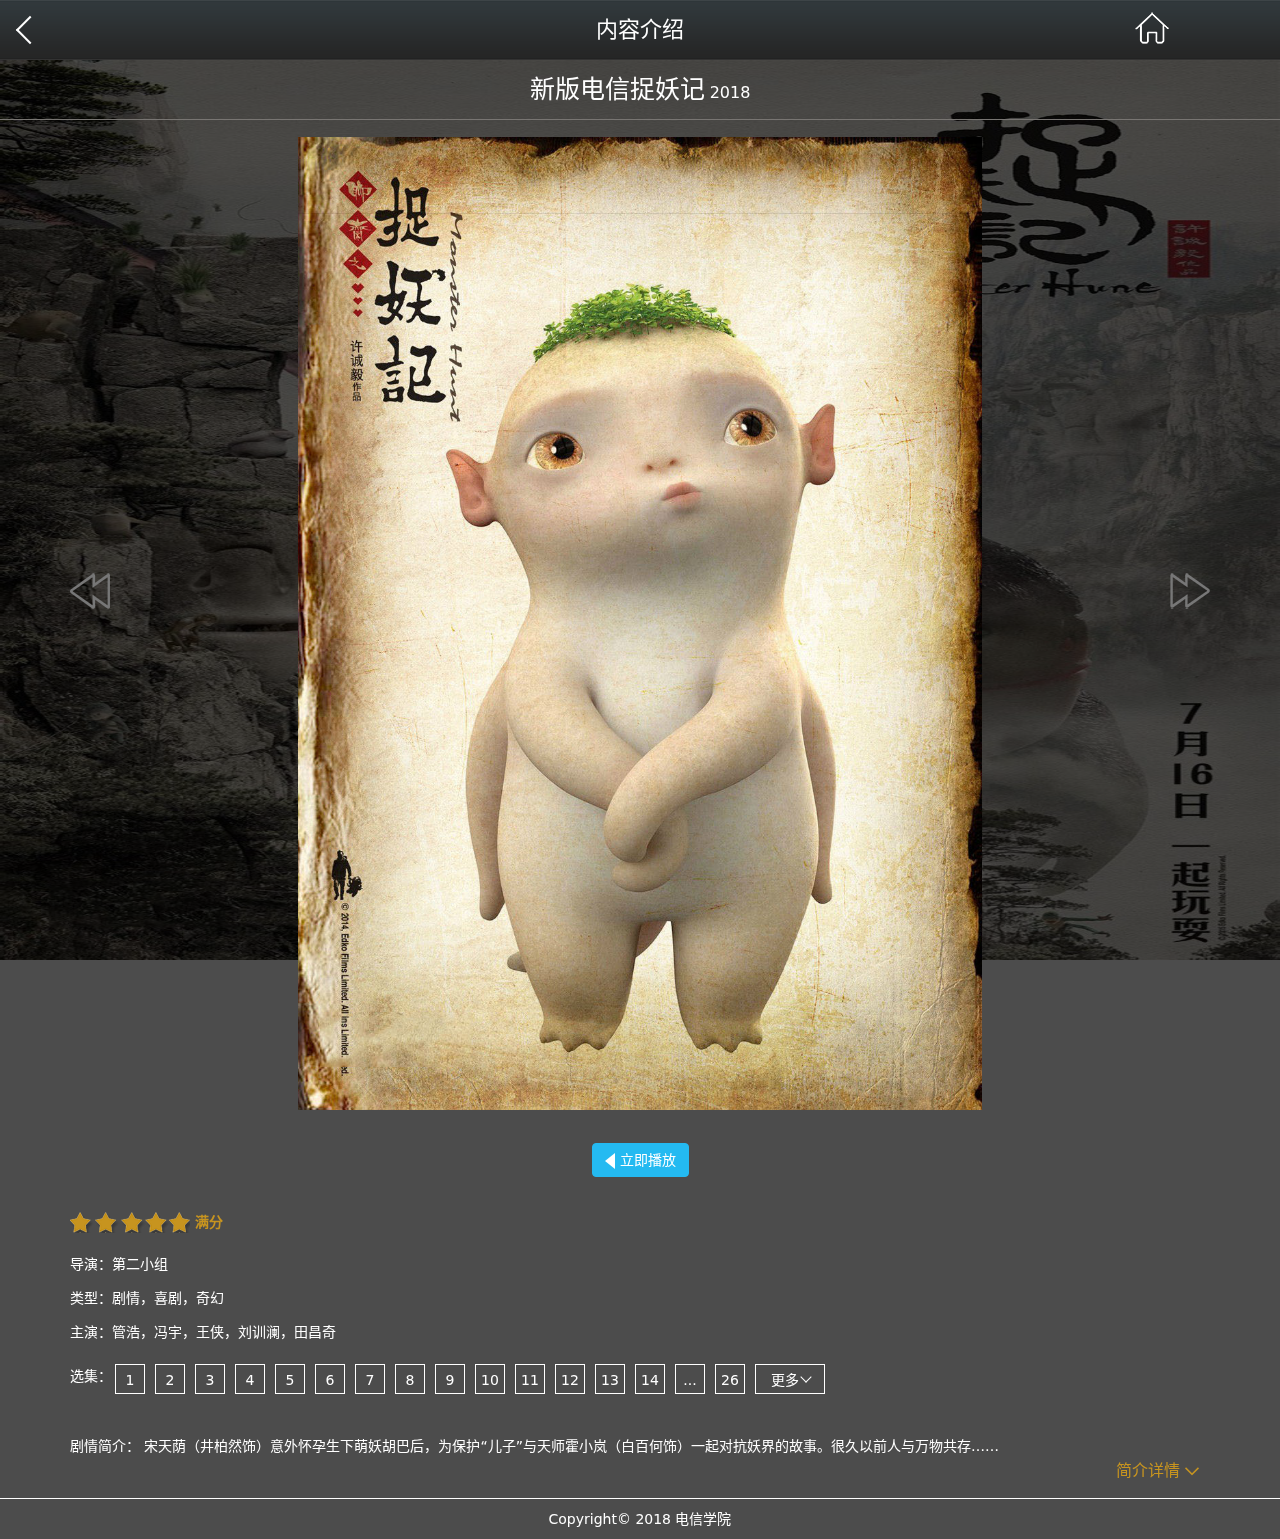
<file: app/src/main/assets/web/detail.html>
<!DOCTYPE html>
<html lang="zh-CN">
<head>
<meta charset="UTF-8">
<meta name="viewport" content="width=device-width, initial-scale=1, maximum-scale=1, user-scalable=no"/>
<meta name="renderer" content="webkit">
<meta http-equiv="X-UA-Compatible" content="IE=Edge">
<meta content="" name="Keywords">
<meta content="" name="Description">
<meta name="format-detection" content="telephone=no">
<link rel="stylesheet" href="css/swiper.min.css"/>
<link rel="stylesheet" href="css/bootstrap.css"/>
<link rel="stylesheet" href="css/main.css"/>
<script src="js/jquery-1.11.2.min.js"></script>
<script src="css/bootstrap.css" type="text/javascript"></script>
<script src="js/main.js"></script>
<title></title>
</head>
<style>
    html,body,.poster-bg,.poster-bg img{
        height: 100%;
        width: 100%;
    }
</style>
<body>
<!--通用顶部-->
<header>
<ul class="header">
 <li class="both_header"><a href="JavaScript:history.go(-1)" class="icon_return"></a></li>
 <li class="middle_title">内容介绍</li>
 <li class="both_header"><a href="index.html" class="icon_home"><img src="images/icon_home.png"></a></li>
</ul>
</header>
<!--全屏背景-->
<div class="poster-bg">
    <!--电影背景图-->
    <img src="images/poster1.jpg" alt=""/>
</div>
<!--电影详情-->
<div class="detail">
    <div class="title">
    <div class=" rlt">
            <span style="font-size: 25px">新版电信捉妖记</span>
            <span>2018</span>           
        </div>
    </div>
    <div class="container">
        <div class=" rlt">
            <div class="pic">
                <div class="pics">
                    <!--电影图集，写在一行！-->
                    <a href="#"><img class="auto" src="images/poster3.jpg" alt=""/></a><a href="#"><img class="auto" src="images/poster2.jpg" alt=""/></a><a href="#"><img class="auto" src="images/poster1.jpg" alt=""/></a>
                </div>
            </div>
            <!--左右按钮-->
            <a class="left abs" href="javascript:void (0)"></a>
            <a class="right abs" href="javascript:void (0)"></a>
        </div>
        <div class="Play_style center msx20">
         <a href="Play.html" class="btn Play_btn btn-primary"><i class="triangle-left "></i>立即播放</a>
        </div>
        <div class="rlt score_style">
        <div class="star abs">
                <dl>
                    <!--根据评分切换分数-->
                    <dt id="star"><span id="score">满</span>分</dt>
             
                </dl>
            </div>
        </div>
        <div class="main">
            <p>导演：<span>第二小组</span></p>
            <p>类型：<span>剧情，喜剧，奇幻</span></p>
            <p>主演：<span>管浩，冯宇，王侠，刘训澜，田昌奇 </span></p>
            <div class="Anthology_style clearfix rlt">
            <span class="label_name"> 选集：</span>
            <ul class="Anthology_list  result_album clearfix">
             <li><a href="#">1</a></li>
             <li><a href="#">2</a></li>
             <li><a href="#">3</a></li>
             <li><a href="#">4</a></li>
             <li><a href="#">5</a></li>
             <li><a href="#">6</a></li>
             <li><a href="#">7</a></li>
             <li><a href="#">8</a></li>
             <li><a href="#">9</a></li>
             <li><a href="#">10</a></li>
             <li><a href="#">11</a></li>
             <li><a href="#">12</a></li>
             <li><a href="#">13</a></li>
             <li><a href="#">14</a></li>
             <li><a href="#">...</a></li>
             <li><a href="#">26</a></li>
             <li class="album_item album_item-more"><a href="javascript:" class="more_link">更多</a></li>
            </ul>
            <ul class="All_Anthology_list  result_album clearfix hide_s">
              <li><a href="#">1</a></li>
             <li><a href="#">2</a></li>
             <li><a href="#">3</a></li>
             <li><a href="#">4</a></li>
             <li><a href="#">5</a></li>
             <li><a href="#">6</a></li>
             <li><a href="#">7</a></li>
             <li><a href="#">8</a></li>
             <li><a href="#">9</a></li>
             <li><a href="#">10</a></li>
             <li><a href="#">11</a></li>
             <li><a href="#">12</a></li>
             <li><a href="#">13</a></li>
             <li><a href="#">14</a></li>
             <li><a href="#">15</a></li>
             <li><a href="#">16</a></li>
             <li><a href="#">17</a></li>
             <li><a href="#">18</a></li>
             <li><a href="#">19</a></li>
             <li><a href="#">20</a></li>
             <li><a href="#">21</a></li>
             <li><a href="#">22</a></li>
             <li><a href="#">23</a></li>
             <li><a href="#">24</a></li>
             <li><a href="#">25</a></li>
             <li><a href="#">26</a></li>
             <li class="album_item album_item-hide"><a href="javascript:" class="hide_link">隐藏</a></li>
            </ul>
            </div>
            <div class="rlt" style="margin-top: 20px; margin-bottom:40px;">剧情简介：
                <!--简介-->
                <span class="part ">宋天荫（井柏然饰）意外怀孕生下萌妖胡巴后，为保护“儿子”与天师霍小岚（白百何饰）一起对抗妖界的故事。很久以前人与万物共存……</span>
                <!--详细-->
                <span class="all hide_s">宋天荫（井柏然饰）意外怀孕生下萌妖胡巴后，为保护“儿子”，与天师霍小岚（白百何饰）一起对抗妖界的故事。很久以前，人与万物共存，当中也包括妖。但人想独占天下，于是人向妖宣战，把他们赶进了深山大泽，从此人和妖划界而治。一天，一对装人样的情侣妖竹高（曾志伟饰）和胖莹（吴君如饰），为了保护怀有小妖王的妖后逃避血妖的追杀，来到了永宁村，遇上了善良的天荫（井柏然饰）、降妖少女二钱天师小岚（白百何饰）以及跟小岚对着干的四钱天师罗钢（姜武饰）。天荫目睹人妖大战，才惊觉有妖的存在。妖后为了保住小妖王，决定将其托付给天荫，二话不说把肚里的蛋塞到天荫的嘴里，男子汉大丈夫的天荫从此就怀着妖胎成为“孕夫”。葛老板（钟汉良饰）重金悬赏小妖王。小岚为了得到赏金，硬拉着从没有离开过永宁村的天荫，同时也揭穿了一个重大的秘密。</span>
                <!--切换-->
                <span class="abs change down">简介详情</span>
            </div>
        </div>
        
    </div>
    <!--底部begin-->
    <div class="foot" style="background-color: rgba(0,0,0,0);">
        Copyright© 2018 电信学院
    </div>
</div>
</body>
</html>
</file>
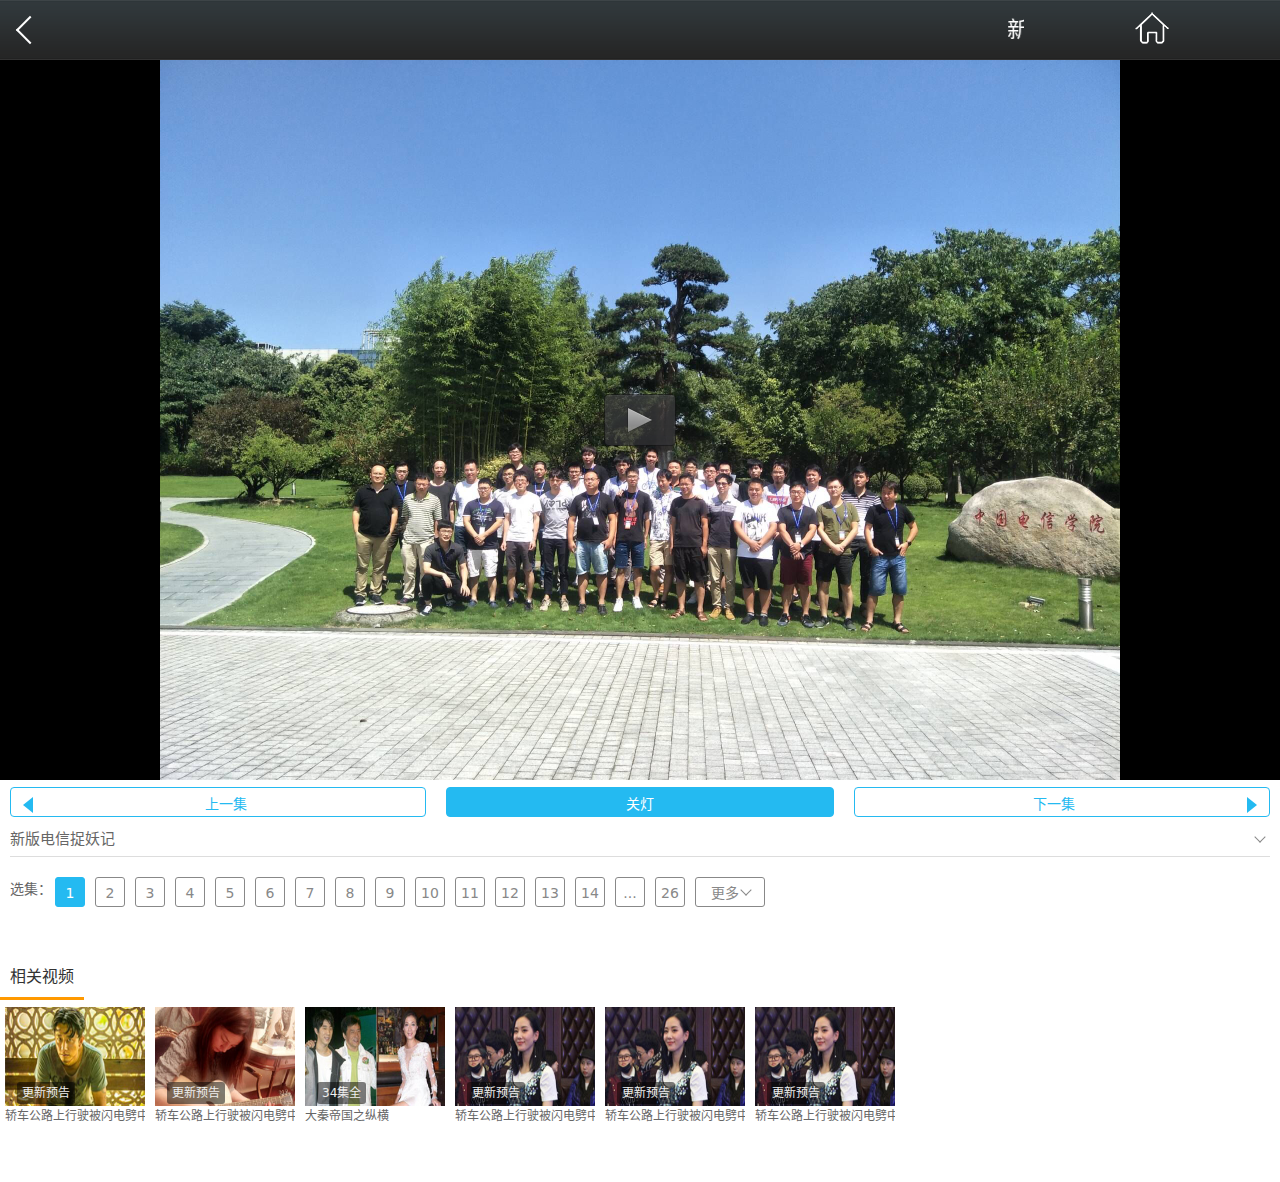
<file: app/src/main/assets/web/Play.html>
<!DOCTYPE html>
<html lang="zh-CN">
<head>
<meta charset="UTF-8">
<meta name="viewport" content="width=device-width, initial-scale=1, maximum-scale=1, user-scalable=no"/>
<meta name="renderer" content="webkit">
<meta http-equiv="X-UA-Compatible" content="IE=Edge">
<meta content="" name="Keywords">
<meta content="" name="Description">
<meta name="format-detection" content="telephone=no">
<link rel="stylesheet" href="css/bootstrap.css"/>
<link rel="stylesheet" href="css/main.css"/>
<link rel="stylesheet" href="css/swiper.min.css"/>
    <title>播放</title>
</head>
<body>
<!--通用顶部-->


<header>
<ul class="header">
 <li class="both_header"><a href="JavaScript:history.Go(-1)" class="icon_return"></a></li>
 <li class="middle_title" id="scrollDiv"><marquee scrollAmount=2 behaviour="Scroll" onmouseover=stop() onmouseout=start()>新版电信捉妖记</marquee></li>
 <li class="both_header"><a href="index.html" class="icon_home"><img src="images/icon_home.png"></a></li>
</ul>
</header>
<section>
<div id="mediaplayer"></div>
<div class="Episode_style ">
<a href="javascript:" class="btn Episode_link "><i class="triangle-left "></i>上一集</a>
<a href="javascript:" class="btnLight on btn Episode_link ">关灯</a>
<a href="javascript:" class="btn Episode_link "><i class="triangle-right "></i>下一集</a></div>
<div class="information_style">
 <div class="video_lable_name">新版电信捉妖记 <span class="amount"></span> <a href="javascript:" class="arrow_link arrow_down"></a></div>
 <div class="panel_style clearfix" style="display:none">
       <p class="relative"><label>导演：</label><span>第二小组</span></p>
            <p class="relative"><label>类型：</label><span>剧情，喜剧，奇幻</span></p>
            <p class="relative"><label>主演：</label><span>管浩，冯宇，王侠，刘训澜，田昌奇 </span></p>
            <p class="relative"><label>介绍：</label><span>宋天荫（井柏然饰）意外怀孕生下萌妖胡巴后，为保护“儿子”，与天师霍小岚（白百何饰）一起对抗妖界的故事。很久以前，人与万物共存，当中也包括妖。但人想独占天下，于是人向妖宣战，把他们赶进了深山大泽，从此人和妖划界而治。一天，一对装人样的情侣妖竹高（曾志伟饰）和胖莹（吴君如饰），为了保护怀有小妖王的妖后逃避血妖的追杀，来到了永宁村，遇上了善良的天荫（井柏然饰）、降妖少女二钱天师小岚（白百何饰）以及跟小岚对着干的四钱天师罗钢（姜武饰）。天荫目睹人妖大战，才惊觉有妖的存在。妖后为了保住小妖王，决定将其托付给天荫，二话不说把肚里的蛋塞到天荫的嘴里，男子汉大丈夫的天荫从此就怀着妖胎成为“孕夫”。葛老板（钟汉良饰）重金悬赏小妖王。小岚为了得到赏金，硬拉着从没有离开过永宁村的天荫，同时也揭穿了一个重大的秘密。</span></p>
 </div>
 <div class="Anthology_style clearfix rlt">
            <span class="label_name"> 选集：</span>
            <ul class="Anthology_list  result_album clearfix">
             <li class="on"><a href="#">1</a></li>
             <li><a href="#">2</a></li>
             <li><a href="#">3</a></li>
             <li><a href="#">4</a></li>
             <li><a href="#">5</a></li>
             <li><a href="#">6</a></li>
             <li><a href="#">7</a></li>
             <li><a href="#">8</a></li>
             <li><a href="#">9</a></li>
             <li><a href="#">10</a></li>
             <li><a href="#">11</a></li>
             <li><a href="#">12</a></li>
             <li><a href="#">13</a></li>
             <li><a href="#">14</a></li>
             <li><a href="#">...</a></li>
             <li><a href="#">26</a></li>
             <li class="album_item album_item-more"><a href="javascript:" class="more_link">更多</a></li>
            </ul>
             <ul class="All_Anthology_list  result_album clearfix hide_s">
              <li><a href="#">1</a></li>
             <li><a href="#">2</a></li>
             <li><a href="#">3</a></li>
             <li><a href="#">4</a></li>
             <li><a href="#">5</a></li>
             <li><a href="#">6</a></li>
             <li><a href="#">7</a></li>
             <li><a href="#">8</a></li>
             <li><a href="#">9</a></li>
             <li><a href="#">10</a></li>
             <li><a href="#">11</a></li>
             <li><a href="#">12</a></li>
             <li><a href="#">13</a></li>
             <li><a href="#">14</a></li>
             <li><a href="#">15</a></li>
             <li><a href="#">16</a></li>
             <li><a href="#">17</a></li>
             <li><a href="#">18</a></li>
             <li><a href="#">19</a></li>
             <li><a href="#">20</a></li>
             <li><a href="#">21</a></li>
             <li><a href="#">22</a></li>
             <li><a href="#">23</a></li>
             <li><a href="#">24</a></li>
             <li><a href="#">25</a></li>
             <li><a href="#">26</a></li>
             <li class="album_item album_item-hide"><a href="javascript:" class="hide_link">隐藏</a></li>
            </ul> 
           </div>
</div>
<div class="Related_content">
    <div class="Related_title"><span>相关视频</span></div>
    <div class="list_v_content ">
     <ul class="Notice_list">
      <li class="first_content bg">
       <a href="#" class="pic " target="_blank">
        <img src="video/14.jpg" width="100%">
        <span class="first_bg"><i class="icon_bf"></i></span>
       </a>
       <a target="_blank" href="#" class="bq">更新预告</a>
       <div class="tc">
        <p class="tit">
        <a target="_blank" href="#">轿车公路上行驶被闪电劈中</a></p>
       </div>
      </li>
       <li class="first_content bg">
       <a href="#" class="pic " target="_blank">
        <img src="video/4.jpg" width="100%">
        <span class="first_bg"><i class="icon_bf"></i></span>
       </a>
       <a target="_blank" href="#" class="bq">更新预告</a>
       <div class="tc">
        <p class="tit">
        <a target="_blank" href="#">轿车公路上行驶被闪电劈中</a></p>
       </div>
      </li>
       <li class="first_content bg">
       <a href="#" class="pic " target="_blank">
        <img src="video/3.jpg" width="100%">
        <span class="first_bg"><i class="icon_bf"></i></span>
       </a>
       <a target="_blank" href="#" class="bq">34集全</a>
       <div class="tc">
        <p class="tit">
        <a target="_blank" href="#">大秦帝国之纵横</a></p>
       </div>
      </li>
       <li class="first_content bg hover">
       <a href="#" class="pic " target="_blank">
        <img src="video/5.jpg" width="100%">
        <span class="first_bg"><i class="icon_bf"></i></span>
       </a>
       <a target="_blank" href="#" class="bq">更新预告</a>
       <div class="tc">
        <p class="tit">
        <a target="_blank" href="#">轿车公路上行驶被闪电劈中</a></p>
       </div>
      </li>
       <li class="first_content bg">
       <a href="#" class="pic " target="_blank">
        <img src="video/5.jpg" width="100%">
        <span class="first_bg"><i class="icon_bf"></i></span>
       </a>
       <a target="_blank" href="#" class="bq">更新预告</a>
       <div class="tc">
        <p class="tit">
        <a target="_blank" href="#">轿车公路上行驶被闪电劈中</a></p>
       </div>
      </li>
       <li class="first_content bg">
       <a href="#" class="pic " target="_blank">
        <img src="video/5.jpg" width="100%">
        <span class="first_bg"><i class="icon_bf"></i></span>
       </a>
       <a target="_blank" href="#" class="bq">更新预告</a>
       <div class="tc">
        <p class="tit">
        <a target="_blank" href="#">轿车公路上行驶被闪电劈中</a></p>
       </div>
      </li>
     </ul>
    </div>
   </div>
</section>
<script type="text/javascript" src="js/jwplayer/jwplayer.js"></script>   
<script type="text/javascript">
jwplayer('mediaplayer').setup({
	'flashplayer': 'js/jwplayer/jwplayer.flash.swf',
	'image': 'images/videoPic.jpg',
	'id': 'playerID',
	'width': '100%',
	'aspectratio':'16:9',
	'file': 'https://acornmedia.herokuapp.com/media/tears_of_steel_480.mp4'
});
</script>
</body>
</html>
<script src="js/jquery-1.11.2.min.js"></script>
<script src="css/bootstrap.css" type="text/javascript"></script>
<script>
$(".arrow_link").click(function(){
	if($(this).hasClass("arrow_down")){
		$(this).removeClass("arrow_down").addClass("arrow_up");
		$(".panel_style").show();
	}else{
		$(this).removeClass("arrow_up").addClass("arrow_down");
		$(".panel_style").hide();
	}
});

</script>
<script src="js/main.js"></script>
<script>
//关灯
	$('.btnLight').click(function(e) {
		e = e || window.event;
		if ($(this).hasClass('on')) {
			$(this).removeClass('on');
			$('body').append('<div class="overlay"></div>');
			$('.overlay').css({
				'position': 'fixed',
				'width': 100 + '%',
				'height': $(document).height(),
				'background': '#000',
				'opacity': 1,
				'top': 0,
				'left': 0,
				'z-index': 999
			});
			$('.playContent').css({
				'z-index': 1000
			});
			$('.playControll').css({
				'bottom': -48,
				'z-index': 1000
			});

			$('.playContent').hover(function() {
				$('.playControll').stop().animate({
					'height': 48,
				},500);
			}, function() {
				setTimeout(function() {
					$('.playControll').stop().animate({
						'height': 0,
					}, 500);
				}, 2000)
			});
		} else {
			$(this).addClass('on');
			$('.overlay').remove();
			$('.playControll').css({
				'bottom': 0,
			});
		}
		e.stopPropagation();
		e.preventDefault();
	});

</script>
</file>
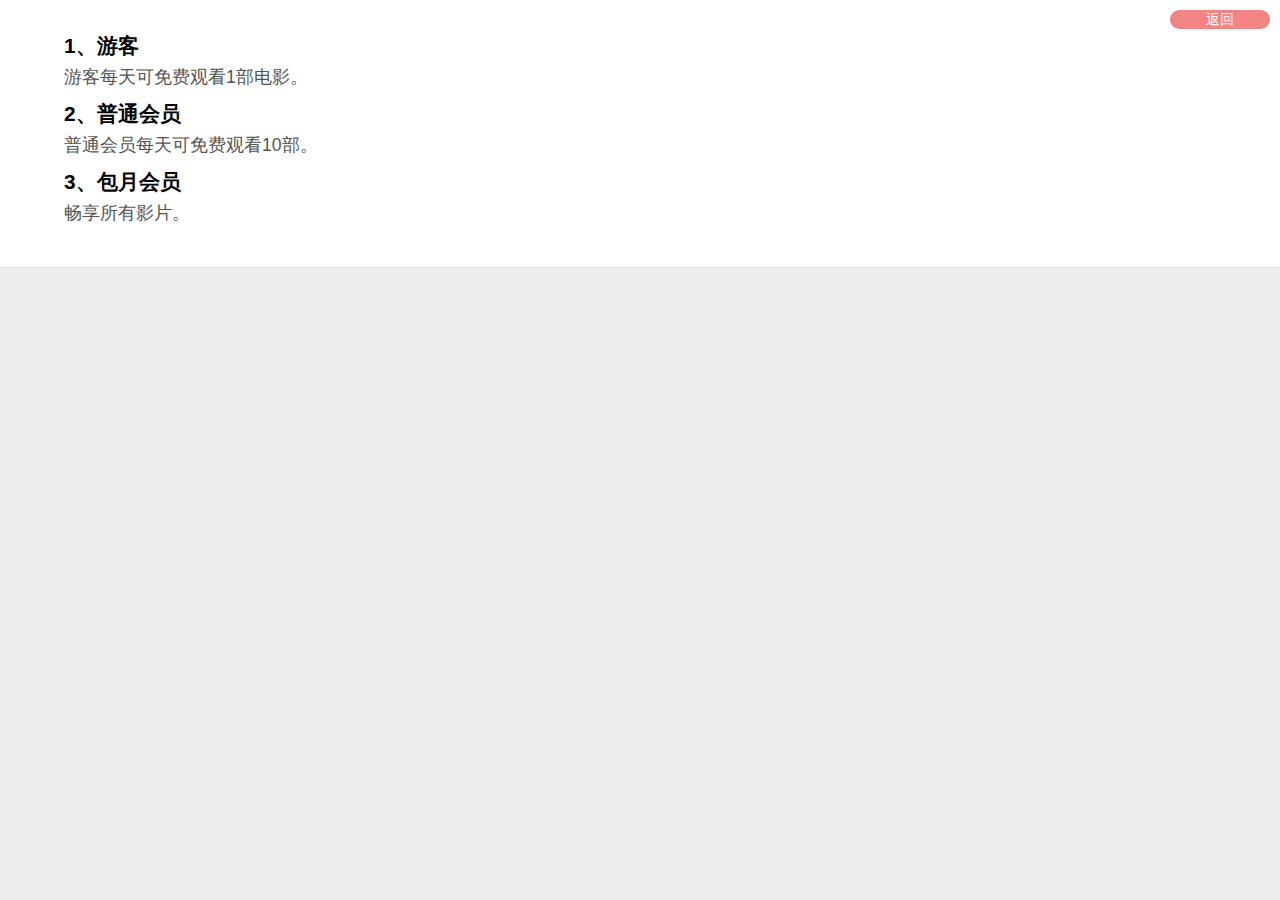
<file: app/src/main/assets/web/center/bbz_use.html>
<!DOCTYPE html PUBLIC "-//W3C//DTD XHTML 1.0 Transitional//EN" "http://www.w3.org/TR/xhtml1/DTD/xhtml1-transitional.dtd">
<html xmlns="http://www.w3.org/1999/xhtml">
<head>
<meta http-equiv="Content-Type" content="text/html; charset=utf-8" />
<meta name=viewport content="width=480; initial-scale=0.67;  minimum-scale=0.67; maximum-scale=0.67;" />  
<title>电信学院影视使用说明</title>
<link href="css/style.css" rel="stylesheet" type="text/css" />
<body>
<dd class="FloatRight BtnYzm" style="width:100px;height:auto;padding:10px;"><a href="center.html">返回</a></dd>
<div class="PageMain">
    <div class="PageTxt">
    	<div class="PageTxtTitle">1、游客</div>
        <div class="PageTxtContent">游客每天可免费观看1部电影。</div>
    	<div class="PageTxtTitle">2、普通会员</div>
        <div class="PageTxtContent">普通会员每天可免费观看10部。</div>
    	<div class="PageTxtTitle">3、包月会员</div>
        <div class="PageTxtContent">畅享所有影片。</div>
    </div>
</div>
</body>
</html>
</file>
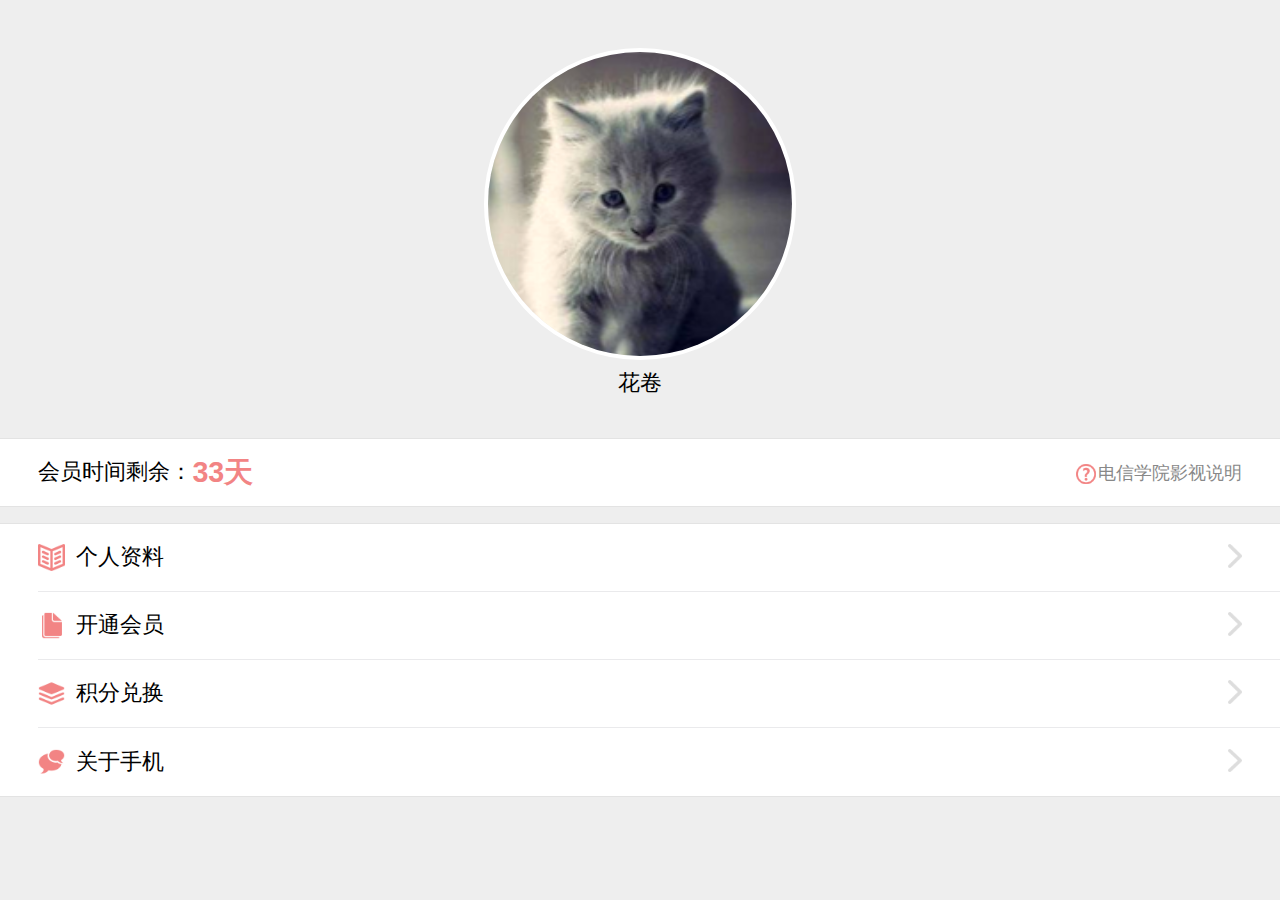
<file: app/src/main/assets/web/center/center.html>
<!DOCTYPE html PUBLIC "-//W3C//DTD XHTML 1.0 Transitional//EN" "http://www.w3.org/TR/xhtml1/DTD/xhtml1-transitional.dtd">
<html xmlns="http://www.w3.org/1999/xhtml">
<head>
<meta http-equiv="Content-Type" content="text/html; charset=utf-8" />
<meta name=viewport content="width=480; initial-scale=0.67;  minimum-scale=0.67; maximum-scale=0.67;" />
<title>个人中心</title>
<link href="css/style.css" rel="stylesheet" type="text/css" />
<script src="js/jquery.js"></script>
<body>
<div class="InfoTop">
	<div class="InfoTopImg" ><img id="headImage" src='images/img_header.png' onclick="headImage()"/></div>
    <div class="InfoTopName">花卷</div>
</div>
<div class="MainBox">
	<dl class="FloatDiv ff">
    	<dt class="FloatLeft">
        	<div class="FloatLeft">会员时间剩余：</div>
        	<a class="FloatLeft BtnBbz" href=""><span>33天</span></a>
        </dt>
        <dd class="FloatRight"><a class="BtnWhatBbz" href="bbz_use.html">电信学院影视说明</a></dd>
    </dl>
</div>
<div class="MainBox">
	<dl class="FloatDiv ff" onclick="window.location='info.html'">
    	<dt class="FloatLeft">
        	<div class="FloatLeft MainBoxIcon"><img src="images/icon_1.png" /></div>
        	<div class="FloatLeft">个人资料</div>
        </dt>
        <dd class="FloatRight MainBoxIconRight"><img src="images/icon_right.png" /></dd>
    </dl>
	<dl class="FloatDiv ff" onclick="window.location='#'">
    	<dt class="FloatLeft">
        	<div class="FloatLeft MainBoxIcon"><img src="images/icon_3.png" /></div>
        	<div class="FloatLeft">开通会员</div>
        </dt>
        <dd class="FloatRight MainBoxIconRight"><img src="images/icon_right.png" /></dd>
    </dl>
	<dl class="FloatDiv ff" onclick="window.location='#'">
    	<dt class="FloatLeft">
        	<div class="FloatLeft MainBoxIcon"><img src="images/icon_4.png" /></div>
        	<div class="FloatLeft">积分兑换</div>
        </dt>
        <dd class="FloatRight MainBoxIconRight"><img src="images/icon_right.png" /></dd>
    </dl>
	<dl class="FloatDiv ff" onclick="phoneInfo()">
    	<dt class="FloatLeft">
        	<div class="FloatLeft MainBoxIcon"><img src="images/icon_6.png" /></div>
        	<div class="FloatLeft">关于手机</div>
        </dt>
        <dd class="FloatRight MainBoxIconRight"><img src="images/icon_right.png" /></dd>
    </dl>
</div>


<!--弹出层背景-->
<div class="LayerBody" id="overDiv" style="display:none;"></div>
<!--end of弹出层背景-->

<!--小贴士-->
<div class="DivLayer" id="DivTips" style="display:none;">
	<div class="LayerTitleTips"><img src="images/layer_title_tips.png" /></div>
    <div class="LayerTxt">
    	<p>1、填写必填项获得100贝贝值，完善全部资料可另外再获得100贝贝值；</p>
        <p>2、完善个人资料后返回到公众号首页菜单栏，进入个人中心查看贝贝值。</p>
    </div>
    <div class="LayerTips">
    	200个贝贝值正在急速向你奔来，赶紧去完善资料吧~~
    </div>
    <div class="LayerBtn">
    	<a onclick="closeTips()">去完善</a>
    </div>
</div>

<!--保存成功-->
<div class="DivLayer" id="DivOk" style="display:none;">
	<div class="LayerTitleTips"><img src="images/layer_title_tips.png" /></div>
    <div class="LayerOk">
    	<div class="LayerOkBig">恭喜你获得 52 贝贝值！</div>
        <div class="LayerOkTxt">继续完善资料获得更多贝贝值哦~</div>
    </div>
    <div class="LayerBtn">
    	<a onclick="closeOk()">继续完善</a>
    	<a href="center.html">返回</a>
    </div>
</div>
<script type="">
	$(function(){
		var name = '{"action":"userCenter","type":3}';
		window.AndroidWebView.getAndroidMethod(name);
	});


function headImage(){
	var name = '{"action":"userCenter","type":1}';
	window.AndroidWebView.getAndroidMethod(name);
}
function phoneInfo(){
	var name = '{"action":"userCenter","type":2}';
	window.AndroidWebView.getAndroidMethod(name);
}
function checkAndroidCallBack(image){
if(image){
	$("#headImage").attr("src", 'data:image/png;base64,' + image);
	}
}
</script>

</body>
</html>
</file>
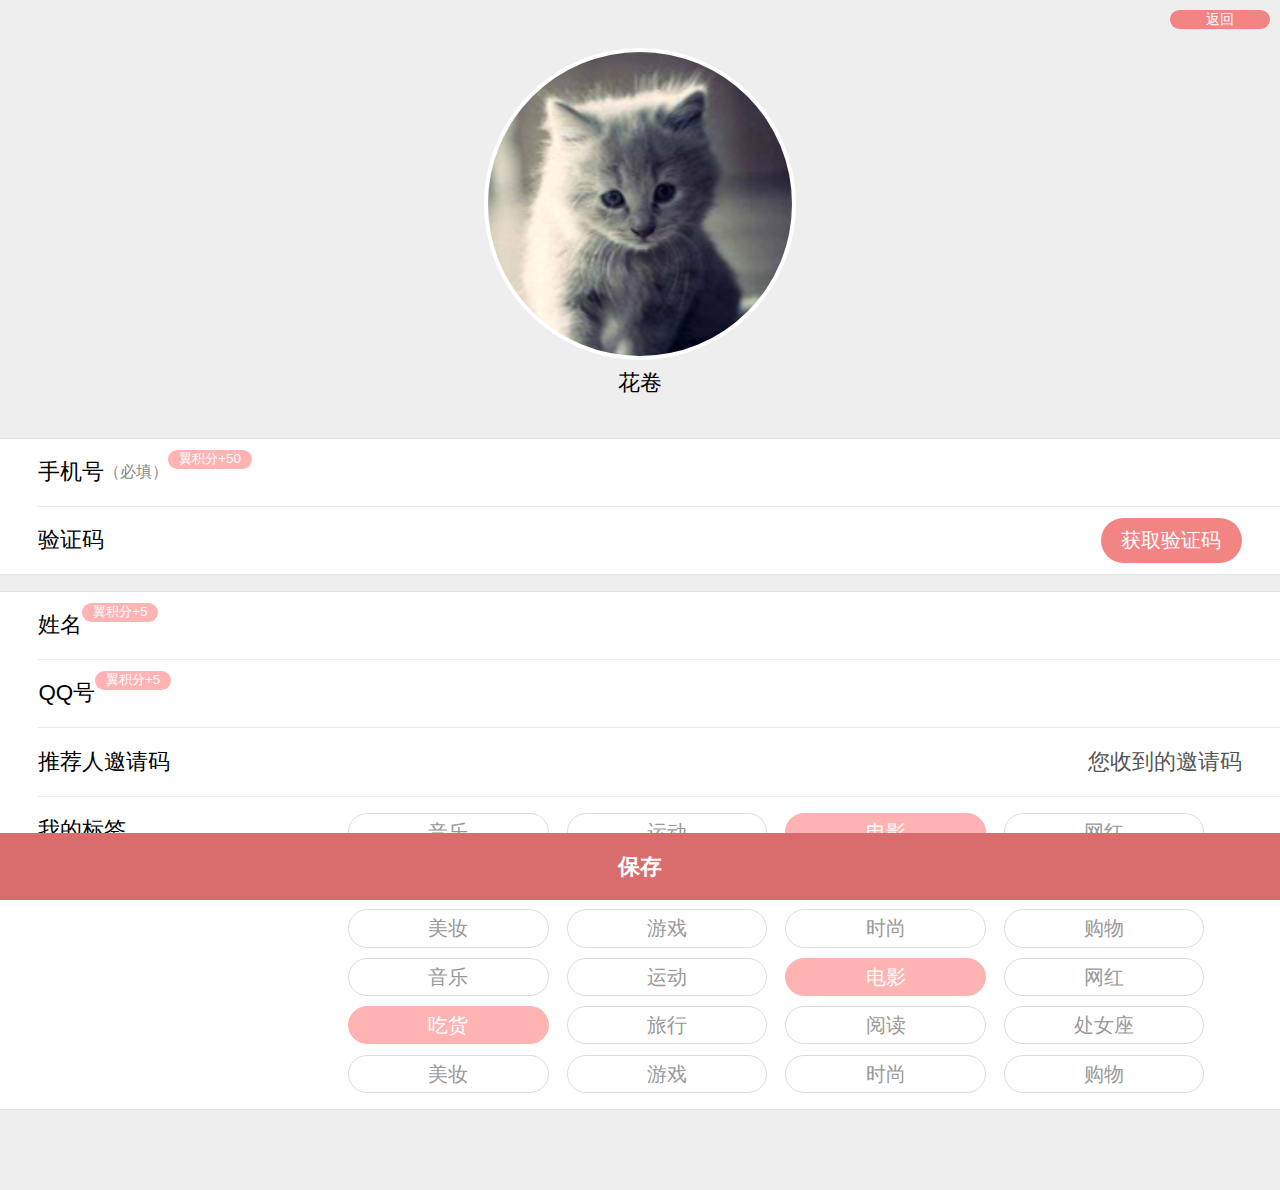
<file: app/src/main/assets/web/center/info.html>
<!DOCTYPE html PUBLIC "-//W3C//DTD XHTML 1.0 Transitional//EN" "http://www.w3.org/TR/xhtml1/DTD/xhtml1-transitional.dtd">
<html xmlns="http://www.w3.org/1999/xhtml">
<head>
<meta http-equiv="Content-Type" content="text/html; charset=utf-8" />
<meta name=viewport content="width=480; initial-scale=0.67;  minimum-scale=0.67; maximum-scale=0.67;" />
<title>个人资料</title>
<link href="css/style.css" rel="stylesheet" type="text/css" />
	<script src="js/jquery.js"></script>
<script type="text/javascript">
	function showTips(){
		document.getElementById("overDiv").style.display = "block" ;
		document.getElementById("DivTips").style.display = "block" ;
	}
	function closeTips(){
		document.getElementById("overDiv").style.display = "none" ;
		document.getElementById("DivTips").style.display = "none" ;
	}
	function showOk(){
		document.getElementById("overDiv").style.display = "block" ;
		document.getElementById("DivOk").style.display = "block" ;
	}
	function closeOk(){
		document.getElementById("overDiv").style.display = "none" ;
		document.getElementById("DivOk").style.display = "none" ;
	}

	$(function(){
		var name = '{"action":"userCenter","type":3}';
		window.AndroidWebView.getAndroidMethod(name);
	});

	function checkAndroidCallBack(image){
	if(image){
		$("#headImage").attr("src", 'data:image/png;base64,' + image);
		}
	}
</script>

<body>
<dd class="FloatRight BtnYzm" style="width:100px;height:auto;padding:10px;"><a href="center.html">返回</a></dd>
<div class="InfoTop">
	<div class="InfoTopImg"><img id="headImage" src="images/img_header.png" /></div>
    <div class="InfoTopName">花卷</div>
</div>
<div class="MainBox">
	<dl class="FloatDiv ff">
    	<dt class="FloatLeft">
        	<div class="FloatLeft">手机号</div>
        	<div class="FloatLeft MainBoxTips">（必填）</div>
        	<div class="FloatLeft MainBoxBbz">翼积分+50</div>
        </dt>
        <!--内容填写错误的提示语-->
        <!--<dd class="FloatRight TipsInput">
        	<div class="TipsInputTxt FloatRight">请输入正确的11位手机号</div>
            <div class="TipsInputIcon FloatRight"><img src="images/icon_input_tips.png" /></div>
        </dd>-->
        <dd class="FloatRight MainInput"><input class="MainInput" type="text" /></dd>
    </dl>
	<dl class="FloatDiv ff">
    	<dt class="FloatLeft">
        	<div class="FloatLeft">验证码</div>
        </dt>
        <dd class="FloatRight BtnYzm"><a href="#">获取验证码</a></dd>
        <dd class="FloatRight MainInput"><input class="MainInput" type="text" /></dd>
    </dl>
</div>
<div class="MainBox">
	<dl class="FloatDiv ff">
    	<dt class="FloatLeft">
        	<div class="FloatLeft">姓名</div>
        	<div class="FloatLeft MainBoxBbz">翼积分+5</div>
        </dt>
        <dd class="FloatRight MainInput"><input class="MainInput" type="text" /></dd>
    </dl>
	<dl class="FloatDiv ff">
    	<dt class="FloatLeft">
        	<div class="FloatLeft">QQ号</div>
        	<div class="FloatLeft MainBoxBbz">翼积分+5</div>
        </dt>
        <dd class="FloatRight MainInput"><input class="MainInput" type="text" /></dd>
    </dl>
	<dl class="FloatDiv ff">
    	<dt class="FloatLeft">
        	<div class="FloatLeft">推荐人邀请码</div>
        </dt>
        <dd class="FloatRight MainInput"><input class="MainInput" type="text" value="您收到的邀请码" onblur="if(this.value==''){this.value='您收到的邀请码'}" onfocus="this.value=''" /></dd>
    </dl>
	<dl class="FloatDiv ff">
    	<dt class="FloatLeft MainBoxLeft">
        	<div class="FloatLeft">
            我的标签
        	<div class="MainBoxBbz">翼积分+5</div>
            </div>
        </dt>
        <dd class="FloatRight MainBoxRight">
        	<a href="#">音乐</a>
        	<a href="#">运动</a>
        	<a class="MainBoxRightOn" href="#">电影</a>
        	<a href="#">网红</a>
        	<a class="MainBoxRightOn" href="#">吃货</a>
        	<a href="#">旅行</a>
        	<a href="#">阅读</a>
        	<a href="#">处女座</a>
        	<a href="#">美妆</a>
        	<a href="#">游戏</a>
        	<a href="#">时尚</a>
        	<a href="#">购物</a>
        	<a href="#">音乐</a>
        	<a href="#">运动</a>
        	<a class="MainBoxRightOn" href="#">电影</a>
        	<a href="#">网红</a>
        	<a class="MainBoxRightOn" href="#">吃货</a>
        	<a href="#">旅行</a>
        	<a href="#">阅读</a>
        	<a href="#">处女座</a>
        	<a href="#">美妆</a>
        	<a href="#">游戏</a>
        	<a href="#">时尚</a>
        	<a href="#">购物</a>
        </dd>
    </dl>
</div>
<div class="ForBtnBottom">&nbsp;</div>
<div class="BtnBottom"><a onclick="showOk()">保存</a></div>


<!--弹出层背景-->
<div class="LayerBody" id="overDiv" style="display:none;"></div>
<!--end of弹出层背景-->

<!--小贴士-->
<div class="DivLayer" id="DivTips" style="display:none;">
    <div class="LayerTxt">
    	<p>1、填写必填项获得100翼积分，完善全部资料可另外再获得100翼积分；</p>
        <p>2、完善个人资料后返回到公众号首页菜单栏，进入个人中心查看翼积分。</p>
    </div>
    <div class="LayerTips">
    	200个翼积分正在急速向你奔来，赶紧去完善资料吧~~
    </div>
    <div class="LayerBtn">
    	<a onclick="closeTips()">去完善</a>
    </div>
</div>

<!--保存成功-->
<div class="DivLayer" id="DivOk" style="display:none;">
    <div class="LayerOk">
    	<div class="LayerOkBig">恭喜你获得 52 翼积分！</div>
        <div class="LayerOkTxt">继续完善资料获得更多翼积分哦~</div>
    </div>
    <div class="LayerBtn">
    	<a onclick="closeOk()">继续完善</a>
    	<a href="center.html">返回</a>
    </div>
</div>


</body>
</html>
</file>
<file: app/src/main/assets/web/css/main.css>
/*������ʽ*/

*{
    margin: 0;
    padding: 0;
}
img{
    border: none;
    font-size: 0;
}
body {
    font: normal 14px/24px  -apple-system, system-ui, BlinkMacSystemFont, "Segoe UI", Roboto, "Helvetica Neue", Arial, "PingFang SC", "Hiragino Sans GB", "Microsoft YaHei", sans-serif;
    color: #fff;
    margin: 0;
    padding: 0;
}
input{
    outline: none;
}
h1,h2,h3,h4{
    font-size: 16px;
    font-weight: normal;
}
.middle{
    position: relative;
    top: 50%;
    transform: translateY(-50%);
    -webkit-transform: translateY(-50%);
    -moz-transform: translateY(-50%);
    -o-transform: translateY(-50%);
}
.ellipsis {
    white-space: nowrap;
    overflow: hidden;
    text-overflow: ellipsis;
}
.clearfix {
    *zoom: 1;
}
.btn {
    display: inline-block;
    padding: 6px 12px;
    margin-bottom: 0;
    font-size: 14px;
    font-weight: 400;
    line-height: 1.42857143;
    text-align: center;
    white-space: nowrap;
    vertical-align: middle;
    -ms-touch-action: manipulation;
    touch-action: manipulation;
    cursor: pointer;
    -webkit-user-select: none;
    -moz-user-select: none;
    -ms-user-select: none;
    user-select: none;
    background-image: none;
    border: 1px solid transparent;
    border-radius: 4px;
}
.No_time{ font-size:1.5rem; color:#999; padding:2rem; text-align:center}
.btn-primary {
    color: #fff;
    background-color: #24baf1;
    border-color: #24baf1;
}
.clearfix:before,
.clearfix:after {
    display: table;
    line-height: 0;
    content: "";
}
.clearfix:after {
    clear: both;
}
.fl{
    float: left;
}
.fr{
    float: right;
}
.abs{
    position: absolute;
}
.rlt{
    position: relative;
}
.hide_s{
    display: none;
}
.show{
    display: block;
}
li{
    list-style-type: none;
}
.auto{
    width: 100%;
    max-width: 100%;
    height: auto;
}
.msx20{ margin:15px 0px;}
.dark{
    background-color: #e5e5e5;
    border-bottom: 1px solid #d4d4d4;
    border-top: 1px solid #d4d4d4;
    height: 10px;
}
a{
    text-decoration: none;
    color: white;
}
.mar10{ margin:10px;}
.fs14{ font-size: 14px;}
.fs16{ font-size: 16px;}
.fs18{ font-size: 18px;}
.center{ text-align:center}
.mt60{ margin-top:60px;}
.relative{ position:relative}
.Play_style .Play_btn .triangle-left{
	width: 0;
	float:left;
    height: 0;
	margin-top:3px; margin-right:5px;
    border-top: 8px solid transparent;
    border-right: 10px solid #FFFFFF;
    border-bottom: 8px solid transparent;
	}
/*��ҳ��ʽ*/
/*ͷ������*/
header{
	position:fixed;
	top:0px;
    height: 60px;
    background: url("../images/nav-bg.png") repeat-x;
	width:100%;
	z-index:11111;
}
.header{
	display: -moz-box;
    display: -webkit-box;
    box-orient: horizontal;
    -moz-box-orient: horizontal;
    -webkit-box-orient: horizontal;
	 height: 60px;
	 width:100%;
	
}
.header li{
	 text-align: center;	
	vertical-align: middle;
	height:60px;
	position:relative;
	overflow:hidden;
}
.header .middle_title{
    width:60%;
	line-height:60px;
	font-size:2.2rem;
	

}
.header li a{ display: table-cell;vertical-align: middle; height:60px; top:0px; text-align:center; width:100%}
.header a.icon_return:after {
    position: absolute;
    top: 20px;
    left: 20px;
    width: 20px;
    height: 20px;
    border: #FFF solid;
    border-width: 2px 2px 0 0;
    content: ' ';
    -webkit-transform: rotate(225deg);
}
.header .both_header{ width:20%}
.header .both_header .icon_home{ top:10px;position:absolute; width:100%; height:50px;}
.logo,.search form{
    height: 60px;
}
/************��Ŀ*************/
.lanmu_style{ height:3.5rem; background-color:#2B2B2B; line-height:3.5rem; margin-bottom:5px;overflow: hidden;
    overflow-x: auto;
    padding: 0;
    white-space: nowrap;
    -webkit-overflow-scrolling: touch;}
.lanmu_style ul{display: table;}
.lanmu_style li{ display: inline-block; position:relative; padding:0px 15px;}
.lanmu_style li:before {
    position: absolute;
    top: 10px;
    right: 0;
    display: block;
    width: 1px;
    height: 1.5rem;
        background-color: #696969;
    box-shadow: 1px 0px 0px #000000;
    content: ' ';
}
.nav{
	height:60px;
    line-height: 60px;
    font-size: 16px;
    margin-left: 10%;
}
.nav li{
    text-align: center;
}
.nav li a{
    color: white;
	display:inline !important;
	padding:9px !important
	
}
.nav li a.current{
    color: #fff500;
    border-bottom: 2px solid #fff500;
	display:inline !important
}
.search{
      z-index: 102;
    height: 60px;
    line-height: 20px;
}
.search img{
    border:  1px solid #fff;
    padding: 5px;
    border-radius: 50%;
    width: 16px;
    height: 16px;
}
#keyword{
    height: 32px;
    width: 205px;
    right: 0;
    top: 15px;
    box-sizing: border-box;
    border-radius: 20px;
    border: 1px solid white;
    padding: 0 37px 0 10px;
}
#search{
    width: 16px;
    height: 16px;
    padding: 15px;
    border:  1px solid #fff;
    border-radius: 50%;
    background: url("../images/search.png") no-repeat center center #22292c;
    cursor: pointer;
}
section{margin-top:60px; color:#333}
#mediaplayer{  z-index:1000; min-height:200px;}
.btnLight{ color:#000; z-index:99999; background-color:#24baf1; color:#ffffff !important}
/*****/
.information_style{ color:#666; padding:10px; z-index:11111; position:relative}
.information_style .panel_style{ font-size:12px}
.video_lable_name{ font-size:1.5rem; height:3rem; border-bottom:1px solid #dddddd; position:relative}
.video_lable_name .amount{ color:#F90; margin-left:20px;}
.video_lable_name .arrow_link{ float:right; position:absolute; right:0px; top:0px; height:2rem; width:2rem;}
.video_lable_name .arrow_link.arrow_down:after {
    position: absolute;
    top: 6px;
    right:6px;
    width: 8px;
    height: 8px;
    border: #888888 solid;
    border-width: 1px 1px 0 0;
    content: ' ';
    -webkit-transform: rotate(135deg)
}
.information_style .panel_style p label{ position:absolute; left:0px; top:0px;}
.information_style .panel_style p span{ padding-left:40px; display:block}
.video_lable_name .arrow_link.arrow_up:after {
    position: absolute;
    top: 10px;
    right:6px;
    width: 8px;
    height: 8px;
    border: #888888 solid;
    border-width: 1px 1px 0 0;
    content: ' ';
    -webkit-transform: rotate(315deg)
}
.information_style .Anthology_style .result_album li{ border:1px solid #888888; border-radius:3px;}
.information_style .Anthology_style .result_album li.on{ background-color:#24baf1; border:1px solid #24baf1;}
.information_style .Anthology_style .result_album li.on a{ color:#ffffff}
.information_style .Anthology_style .result_album li a{ color:#888888}
.Episode_style{ 
	height:3rem; 
	line-height:3rem;
	display: -moz-box;
	display: -webkit-box;
	box-orient: horizontal;
	-moz-box-orient: horizontal;
	-webkit-box-orient: horizontal;
	z-index:11111; position:relative
}
.Episode_style a{
	display:block;
	margin:0px 10px;
	 border:1px solid #24baf1; 
	 color:#24baf1;
	vertical-align: middle;
    -webkit-box-flex:3.0;
    -moz-box-flex: 3.0;
    -o-box-flex: 3.0;
    -ms-box-flex: 3.0;
    box-flex: 3.0;}
.Episode_style a .triangle-left {
    width: 0;
    float: left;
    height: 0;
    margin-top: 3px;
    margin-right: 5px;
    border-top: 8px solid transparent;
    border-right: 10px solid #24baf1;
    border-bottom: 8px solid transparent;
}
.Episode_style a .triangle-right{
	width: 0;
    height: 0;
	float: right;
	margin-top: 3px;
    margin-left: 5px;
    border-top: 8px solid transparent;
    border-left: 10px solid #24baf1;
    border-bottom: 8px solid transparent;
}
/*************************************/
.bq {
    display: block;
    filter: progid:DXImageTransform.Microsoft.gradient(enabled='true',startColorstr='#7F000000', endColorstr='#7F000000');
    background: rgba(0,0,0,0.5);
    text-align: center;
    padding: 0 5px;
    overflow: hidden;
    color: #eee;
    position: absolute;
    z-index: 134;
    left: 12px;
    font-size: 12px;
    line-height: 22px;
    border-radius: 3px;
}
.Related_content{ margin:20px 0px; position:relative; z-index:9999}
.list_v_content {overflow: hidden;
    overflow-x: auto;
    padding: 0;
    white-space: nowrap;
    -webkit-overflow-scrolling: touch;}
	.list_v_content ul{display: table;}
.Related_content .Related_title{ font-size:16px; height:50px; line-height:40px;}
.Related_content .Related_title span{ border-bottom:3px solid #F90; display:block; float:left; padding:0px 10px;}
.Related_content .list_v_content li{display: inline-block;
    width:140px;
    float: none;
    vertical-align: top;
	margin:0px 5px;
	position:relative;
}
.Related_content .list_v_content li img{ width:100%; height:99px; overflow:hidden; text-align:center}
.Related_content .list_v_content .first_content.hover .first_bg{ width:177px; height:99px;}
.Related_content .bq{top:75px;}
.Related_content .tc{ top:100px;}
.Related_content .tit{ height:36px; line-height:18px; overflow:hidden}
.Related_content .tit a{ font-size:12px; color:#666}
/*�Ƽ����*/
.recommend .title_name{ padding:0px 5px; border-left:3px solid #F90; border-bottom:1px solid #666; box-shadow:0px 1px 0px #000; margin-bottom:10px;}
.recommend{
    background-color: #343434;
    margin-bottom: 5px;
}
.title{
    height: 40px;
    line-height: 40px;
	margin:0px;
	color:#FFF
}
.title a{
    font-size: 14px;
}
.recommend dl{
    overflow: hidden;
	position:relative;
	padding:5px;
	margin-bottom:10px;
}
.recommend dl .bq{
	bottom:0px;
    left: 0px;
	border-radius:0px;
}
.recommend dl dt{
    position: relative;
	 overflow: hidden;
}
.score,.soon{
    width: 100%;
    height: 20px;
    line-height: 16px;
    text-align: center;
    transform-origin: center center;
	padding-top:2px;
}
.score{
    top: 10px;
    background-color: #fff500;
    color: red;
    transform: rotate(45deg);
	padding-right: 10px;
}
.soon{
    top: 10px;
    background-color: #ff7800;
    color: white;
    transform: rotate(-45deg);
	font-size:0.8rem;
	font-weight:normal;
	padding-left:10px;
}
.recommend dl dd{
    text-align: center;
    padding:5px 0px;
}
/*foot*/
.foot{
    text-align: center;
    color: white;
    border-top: 1px solid white;
    background-color: #343434;
    line-height: 40px;
}
.foot1{
    text-align: center;
    color: #343434;
    border-top: 1px solid #dbdbdb;
    line-height: 40px;
}
/*Ƭ����ʽ*/
.select{
    border-top: 1px solid #dbdbdb;
    border-bottom: 1px solid #dbdbdb;
    margin-bottom: 5px;
}
.select .swiper-container{
    border-bottom: 1px solid #b6b6b6;
}
.select .swiper-slide{
    height: 50px;
    line-height: 50px;
    color: #919191;
    cursor: pointer;
	width:20%;
}
.select .swiper-slide.selected{
    color: #87a716;
}
.more{
    width: 0;
    height: 0;
    border-top: 10px solid transparent;
    border-left: 10px solid #919191;
    border-bottom: 10px solid transparent;
    right: 5px;
    top: 50%;
    margin-top: -10px;
}
.only{
    right: 5px;
    top: 5px;
    padding:2px 5px;
    background-color: #ff8407;
    border-radius: 5px;
	color:#ffffff;
	font-weight:normal
}

/*����ʽ*/
.list{
    margin-bottom: 5px;
}
.list img{
    box-shadow: 0 5px 5px rgba(6,0,1,.75);

}
.list1,.list2{
    left: 0;
    top: 0;
    background-color: rgba(0,160,233,.6);
    width: 150px;
    text-align: center;
    padding: 5px 0;
    font-size: 16px;
    box-shadow: 0 5px 5px rgba(6,0,1,.75);
}
.list1 a{
    color: #feba3d;
}

/*��Ӱ������ʽ*/
.poster-bg{
    left: 0;
    top: 60px;
    font-size: 0;
    position: fixed;
    z-index: -1;
}
.detail{
    width: 100%;
    min-height: 100%;
	margin-top:60px;
    background-color: rgba(0,0,0,.7);
}
.detail .title{
    text-align: center;
    font-size: 16px;
	height:60px;
	line-height:60px;
    border-bottom: 1px solid #787572;
}
.name{
    height: 100px;
    line-height: 80px;
}
.score_style{ height:60px;}
.star{
    left: 0px;
    top: 20px;
}
.star dt{
    height: 21px;
    background-image: url("../images/star.png");
    background-repeat: no-repeat;
    padding-left: 125px;
}
.s9-10{
    background-position: 0 0;
}
.s8-9{
    background-position: 0 -20px;
}
.s7-8{
    background-position: 0 -41px;
}
.s6-7{
    background-position: 0 -61px;
}
.s5-6{
    background-position: 0 -81px;
}
.s4-5{
    background-position: 0 -101px;
}
.s3-4{
    background-position: 0 -122px;
}
.s2-3{
    background-position: 0 -142px;
}
.s1-2{
    background-position: 0 -162px;
}
.s0-1{
    background-position: 0 -182px;
}
.s0{
    background-position: 0 -203px;
}
.star dl{
    line-height: 21px;
    color: #c7941f;
}
.change{
    color: #c7941f;
    right: 10px;
    bottom: -25px;
    padding-right: 20px;
    font-size: 16px;
    cursor: pointer;
}
.down{
    background: url("../images/down.png") center right no-repeat;
}
.up{
    background: url("../images/up.png") center right no-repeat;
}
.Anthology_style{ margin-top:20px;}
.Anthology_style .label_name{ position:absolute; z-index:12; left:0px; top:0px;}
.Anthology_style .result_album{ padding-left:45px;}
.Anthology_style .result_album li{ float:left; margin-right:10px; margin-bottom:10px; width:30px; height:30px; text-align:center; line-height:30px; border:1px solid #ffffff}
.Anthology_style .result_album li a{ display: block; }
.Anthology_style .result_album li.album_item{    
    width: 70px;
    position: relative;
    text-align: left;
    padding-left: 15px;
}
.Anthology_style .result_album li.album_item-more a:after {
    position: absolute;
    top: 50%;
    left: 50%;
    margin-top: -6px;
    margin-left: 12px;
    width: 8px;
    height: 8px;
    border: #FFF solid;
    border-width: 1px 1px 0 0;
    content: ' ';
    -webkit-transform: rotate(135deg);
}
.Anthology_style .result_album li.album_item-hide a:after {
    position: absolute;
    top: 50%;
    left: 50%;
    margin-top: 0px;
    margin-left: 12px;
    width: 8px;
    height: 8px;
    border: #FFF solid;
    border-width: 1px 1px 0 0;
    content: ' ';
    -webkit-transform: rotate(315deg);
}
.information_style .Anthology_style .result_album li.album_item-more a:after {
    position: absolute;
    top: 50%;
    left: 50%;
    margin-top: -6px;
    margin-left: 12px;
    width: 8px;
    height: 8px;
    border: #888888 solid;
    border-width: 1px 1px 0 0;
    content: ' ';
    -webkit-transform: rotate(135deg);
}
.information_style .Anthology_style .result_album li.album_item-hide a:after {
    position: absolute;
    top: 50%;
    left: 50%;
    margin-top: 0px;
    margin-left: 12px;
    width: 8px;
    height: 8px;
    border: #888888 solid;
    border-width: 1px 1px 0 0;
    content: ' ';
    -webkit-transform: rotate(315deg);
}
.pic-box{
    margin-top: 40px;
}
.pic{
    width: 60% ;
    margin: 0 auto;
    overflow: hidden;
}
.pics{
    position: relative;
}
.left,.right{
    display: block;
    width: 40px;
    height: 36px;
    top: 45%;
}
.left{
    left: 0;
    background:url("../images/left.png");
}
.right{
    background:url("../images/right.png");
    right: 0;
}
.full{
    position: absolute;
    left: 0;
    top: 0;
    width: 100%;
    height: 1000px;
    background-color: #000;
    opacity: 0;
    z-index: 101;
}
.h_search_style{ padding:1rem; background-color:#343434; display:none}
/************************������ʽ����***********************/
.mhome {
    padding: 0;
    min-width: 300px;
    max-width: 640px;
    margin: 0 auto;
	background-color:#ffffff
}
.search_style .search_content{ padding-bottom:1rem; margin-bottom:1rem; display:table; width:100%; border-bottom:1px dashed #dddddd}
.search_style .search_content .left_img{ 
   display:inline-block; 
   width:40%;    
   float: none;
   vertical-align: top;
   text-align:center;
   
}
.search_style .search_content .left_img .Play_btn .triangle-left {
    width: 0;
    float: left;
    height: 0;
    margin-top: 3px;
    margin-right: 5px;
    border-top: 8px solid transparent;
    border-right: 10px solid #FFFFFF;
    border-bottom: 8px solid transparent;
	border-radius:3px;
}
.search_style .search_content .left_img .video_img{ display:block; margin:10px;position:relative;
   overflow: hidden}
.search_style .search_content .left_img .video_img img{ width: 100%; max-width: 100%;height: auto;}
.search_style .search_content .right_content{font-size:1em; display:inline-block; width:60%;float: none;vertical-align: top;}
.search_style .search_content .right_content a{ color:#666; font-size:1rem;}
.search_style .search_content .right_content .title_name{ display:block; font-size:2.2rem; font-weight:bold; margin-bottom:10px}
.search_style .search_content .right_content dl dd a{}
@media screen and (min-width: 375px){
	.search_style .search_content .right_content{ font-size:1rem}
	.search_style .search_content .right_content a{font-size:1rem}
	.nav > li > a{ padding:10px  15px !important}
}
@media screen and (min-width: 414px){
	.search_style .search_content .right_content{ font-size:1.6rem}
	.search_style .search_content .right_content a{font-size:1.6rem}
	.nav > li > a{ padding:10px 20px !important
}
@media screen and (min-width: 640px){
	.search_style .search_content .right_content{ font-size:2rem}
	.search_style .search_content .right_content a{ font-size:2rem;}
	.nav > li > a{ padding:10px  25px !important
}
</file>
<file: app/src/main/assets/web/center/css/style.css>
@charset "utf-8";
/* CSS Document */

/*全局样式*/
*{margin:0px; padding:0px;}
ul,li{list-style:none; border:0;}
img{border:0; vertical-align:bottom; width:100%;}
html{width:100%; height:100%;}
body{font-family:"微软雅黑",Arial, Helvetica, sans-serif; height:100%; color:#000; background:#eee; text-align:justify; text-justify:inter-ideograph;}
a,a:hover{cursor:pointer; text-decoration:none;}
input:focus{outline:none;}
.ff:after{content:"."; display:block; height:0; clear:both; visibility:hidden;}
.DisplayNone{display:none;}
.LineNone{line-height:0; font-size:0;}
.FloatDiv{height:auto !important; height:1px; min-height:1px;}
	.FloatLeft{float:left;}
	.FloatRight{float:right;}

/*页面主体*/
.BtnTips{width:94%; margin:0 0 0 3%; padding:1em 0 0; position:absolute;}
	.BtnTips a{display:block; background:url(../images/icon_tips.png) left center no-repeat; background-size:contain; padding:0 0 0 1.8em; color:#888; height:1.2em; line-height:1.2em; font-size:1.1em;}
.InfoTop{padding:3em 0 1.5em;}
	.InfoTopImg{width:23.75%; margin:0 auto; border:4px solid #fff; -moz-border-radius:30em; border-radius:30em; overflow:hidden;}
	.InfoTopName{font-size:1.4em; text-align:center; padding:0.3em 0 0;}
.MainBox{background:#fff; border-top:1px solid #e3e3e3; border-bottom:1px solid #e3e3e3; margin:1em 0 0;}
	.MainBox dl{font-size:1.4em; height:2em; line-height:2em; border-bottom:1px solid #eaeaec; margin:0 0 0 3%; padding:0.5em 3% 0.5em 0;}
	.MainBox dl:last-child{border:none;}
		.MainBoxTips{font-size:0.7em; color:#888;}
		.MainBoxBbz{background:#ffb3b3; font-size:0.6em; color:#fff; height:1.4em; line-height:1.4em; padding:0 0.8em; -moz-border-radius:2em; border-radius:2em; text-align:center;}
			.MainInput{width:45%;}
			.MainInput input{width:100%; padding:0; margin:0; border:none; background:#fff; font-size:1em; height:2em; line-height:2em; text-align:right; color:#555;}
			.BtnYzm{margin:0 0 0 0.6em;}
				.BtnYzm a{display:block; background:#f28484; color:#fff; text-align:center; padding:0 1em; -moz-border-radius:2em; border-radius:2em; font-size:0.9em;}
		.MainBoxLeft{width:25%;}
		.MainBoxRight{width:75%;}
			.MainBoxRight a{display:block; width:22%; margin:0.25em 1%; float:left; text-align:center; font-size:0.9em; -moz-border-radius:2em; border-radius:2em; border:1px solid #ddd; color:#999; height:1.8em; line-height:1.8em;}
				.MainBoxRight a.MainBoxRightOn{background:#ffb3b3; color:#fff; border:1px solid #ffb3b3;}
		.TipsInput{position:absolute; width:95%; text-align:right; margin-top:-1.5em;}
			.TipsInputTxt{font-size:0.7em; border:1px solid #f28484; background:#fff; color:#f28484; height:1.8em; line-height:1.8em; padding:0 0.8em; -moz-border-radius:2em; border-radius:2em;}
			.TipsInputIcon{width:0.5em; padding:1.3em 1em 0 0; position:absolute; margin:0 0 0 90%}
	.BtnBbz{color:#f28484; font-size:0.8em;}
		.BtnBbz span{font-size:1.6em; font-weight:bold;}
		.BtnWhatBbz{display:block; padding:0 0 0 1.2em; background:url(../images/icon_what_bbz.png) left center no-repeat; background-size:contain; height:1.1em; line-height:1.1em; color:#888; margin:0.8em 0 0; font-size:0.8em;}
	.MainBoxIcon{width:1.2em; padding:0.4em 0.5em 0 0;}
	.MainBoxIconRight{width:0.6em; padding:0.4em 0 0;}
.ForBtnBottom{height:5em;}
.BtnBottom{height:3em; line-height:3em; font-size:1.4em; font-weight:bold; position:fixed; top:100%; margin-top:-3em; width:100%;}
	.BtnBottom a{display:block; background:#d96d6d; color:#fff; text-align:center;}

/*内页*/
.PageMain{background:#fff; border-bottom:1px solid #e3e3e3; padding:2em 0;}
	.PageTitle{width:41.67%;}
	.PageTxt{width:90%; margin:0 auto;}
		.PageTxtTitle{font-weight:bold; font-size:1.3em;}
		.PageTxtContent{font-size:1.1em; color:#555; padding:0.3em 0 0.6em;}
			.BtnQuestion{color:#000;}
				.BtnQuestion a{color:#000; font-weight:bold; font-size:1.1em;}
.ShareBox{background:#fff; border-top:1px solid #e3e3e3; border-bottom:1px solid #e3e3e3; margin:1em 0 0; padding:1.5em 0;}
	.ShareTitle{background:url(../images/bg_img.png) center bottom no-repeat #11bf5b; background-size:contain; padding:3em 0 1.5em; text-align:center; color:#fff;}
		.ShareTips{font-size:1.1em; padding:0 0 0.5em;}
		.ShareCode{font-size:3em; font-weight:bold;}
		.BtnShare{display:block; width:6em; font-size:1.3em; margin:1em auto 0; -moz-border-radius:2em; border-radius:2em; height:2em; line-height:2em; background:#fff; color:#11bf5b;}
		
.MybbzTitle{background:url(../images/bg_img.png) center bottom no-repeat #f28484; background-size:contain; padding:3em 0 2.5em; text-align:center; color:#fff;}
	.MybbzBox{background:#fff; border-top:1px solid #e3e3e3; border-bottom:1px solid #e3e3e3; margin:1em 0 0; padding:0 1em;}
		.MybbzBox dl{border-bottom:1px solid #eee; padding:1em 0;}
			.MybbzBox dl:last-child{border:none;}
		.MybbzBoxTitle{width:50%; font-size:1.2em; overflow:hidden;}
		.MybbzBoxDate{width:20%; font-size:1em; color:#999; margin:0 0 0 2%; text-align:right;}
		.MybbzBoxFen{width:25%; text-align:right; font-size:1.1em; color:#f28484;}

.Discover{background:url(../images/bg_discover.png) right bottom no-repeat #f28484; background-size:contain; color:#fff;} 
	.BigImg{width:100%;}
	.DiscoverTxt{text-align:center; padding:2em 0 0; font-size:1.5em;}
		.DiscoverTxt span{font-weight:bold;}
	.DiscoverBtn{margin:2em auto 0; text-align:center;}
		.DiscoverBtn a{padding:0.5em 1.5em; background:#fff; overflow:hidden; -moz-border-radius:2em; border-radius:2em; font-size:1.3em; height:2em; line-height:2em; margin:0 0.5em; color:#be4949; -webkit-box-shadow:0 3px 7px 3px #db6262; -moz-box-shadow:0 3px 7px 3px #db6262; box-shadow:0 3px 7px 3px #db6262;}
	.DiscoverCode{width:40.83%; margin:2em auto 0;}
		.DiscoverCode a{display:block;}
		

/*.MainInput input{width:100%; display:block; margin:0 auto; padding:0; border:none; background:#fff; font-size:1.5em; height:2.5em; line-height:2.5em; text-align:center; color:#555; -moz-border-radius:3em; border-radius:3em; text-align:center;}*/

.CopyRight{padding:5% 0 0; background:#ff7d95;}

.LayerBody{background:#000; width:100%; height:100%; display:block; overflow:hidden; left:0; top:0; filter:alpha(opacity=70); opacity:0.7; z-index:4; position:fixed!important; position:absolute; _background:none; _top:expression(eval(document.compatMode && document.compatMode=='CSS1Compat') ? documentElement.scrollTop + (document.documentElement.clientHeight-this.offsetHeight)/2 : document.body.scrollTop + (document.body.clientHeight - this.clientHeight)/2);}

.DivLayer{z-index:4; width:70%; left:50%; padding:4% 0 6%; background:#fff; top:22%; margin-left:-35% !important; position:fixed!important; position:absolute; _top:expression(eval(document.compatMode && document.compatMode=='CSS1Compat') ? documentElement.scrollTop + (document.documentElement.clientHeight-this.offsetHeight)/2 : document.body.scrollTop + (document.body.clientHeight - this.clientHeight)/2); -moz-border-radius:0.8em; border-radius:0.8em; overflow:hidden;}

.LayerTitleTips{width:60%;}
.LayerTxt{width:86%; margin:0 auto; font-size:1.2em; line-height:1.4em; color:#555;}
	.LayerTxt p{margin:0.4em 0;}
.LayerTips{width:76%; margin:1em auto 0; font-size:1.2em; padding:2% 5%; line-height:1.4em; border:1px solid #f28484; -moz-border-radius:0.4em; border-radius:0.4em; color:#f28484;}
.LayerOk{padding:0 0 0.5em; text-align:center;}
	.LayerOkBig{font-size:1.4em; color:#f28484;}
		.LayerOk span{font-weight:bold; margin:0 0.5em;}
	.LayerOkTxt{padding:0.5em 0 0; color:#555;}
.LayerBtn{margin:1.5em auto 0; text-align:center;}
	.LayerBtn a{background:#f28484; color:#fff; font-size:1.3em; padding:0.35em 1em; -moz-border-radius:2em; border-radius:2em; margin:0 0.3em;}
</file>
